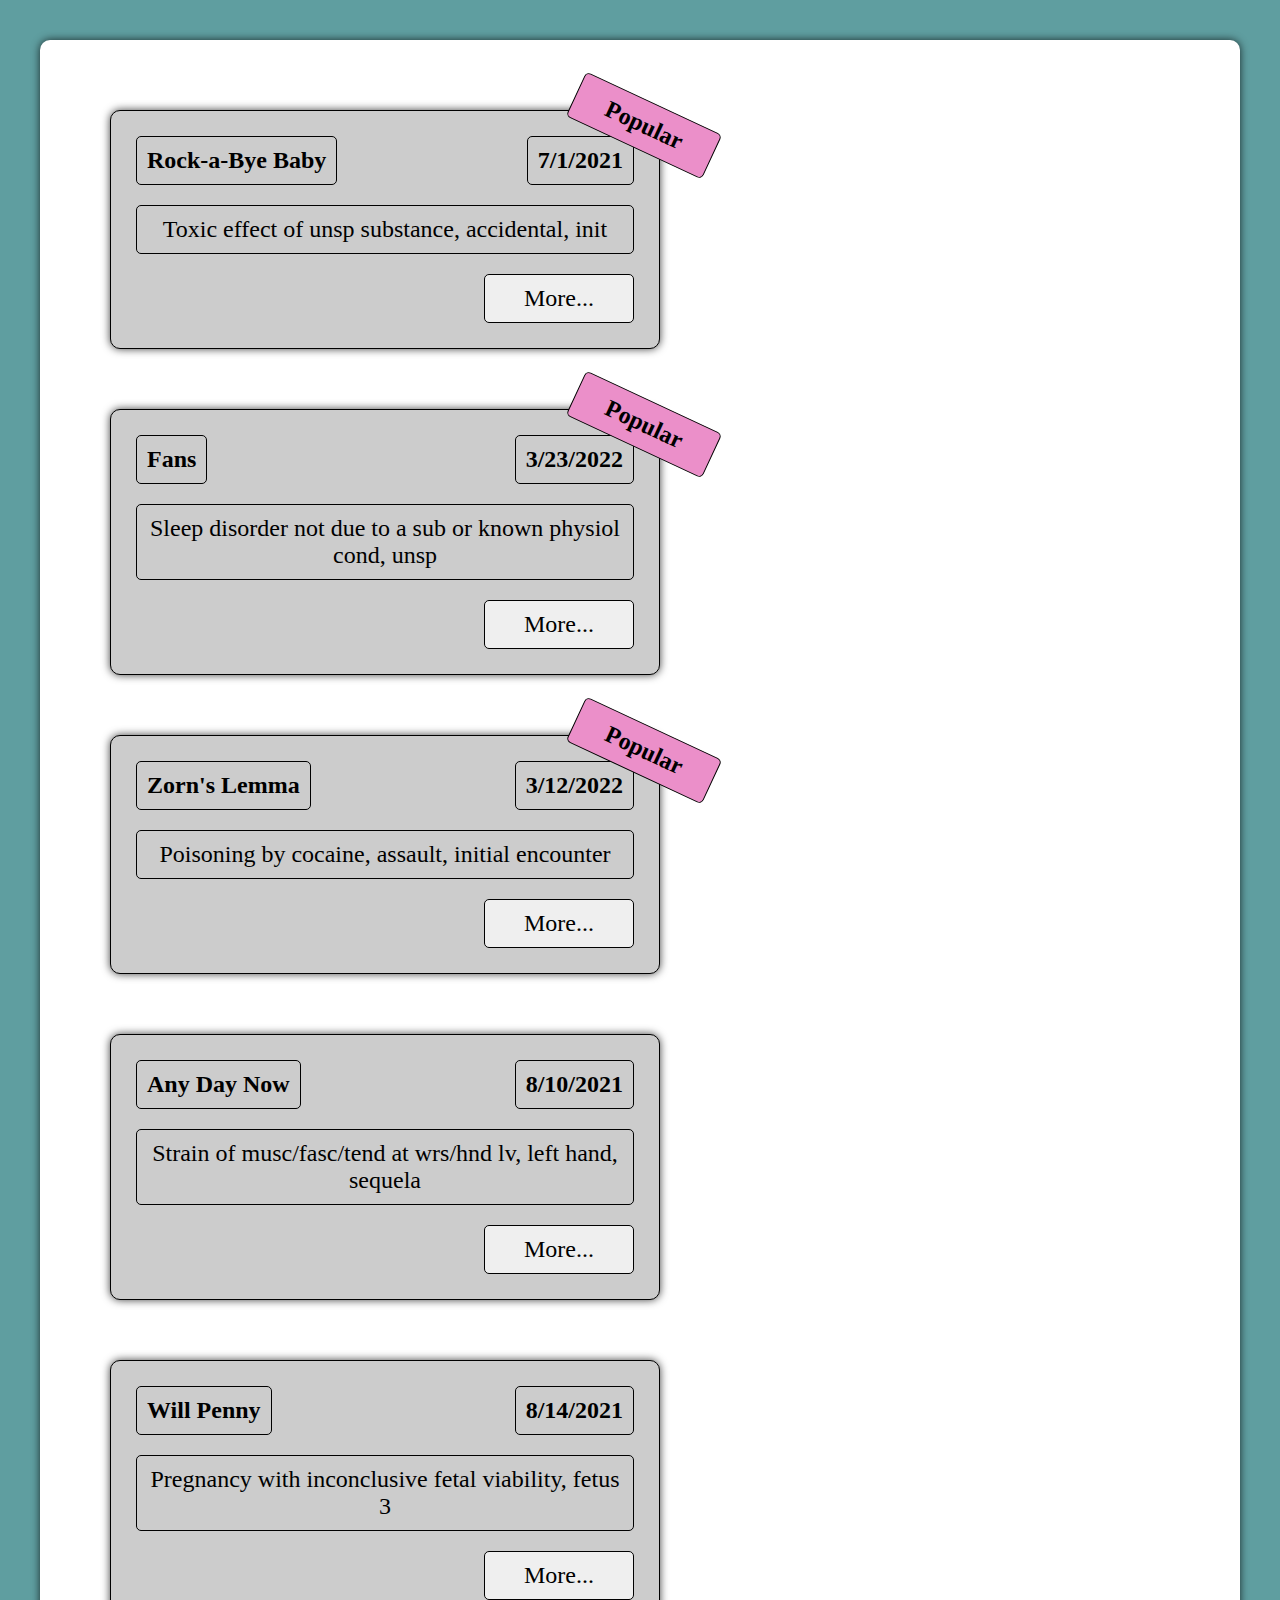
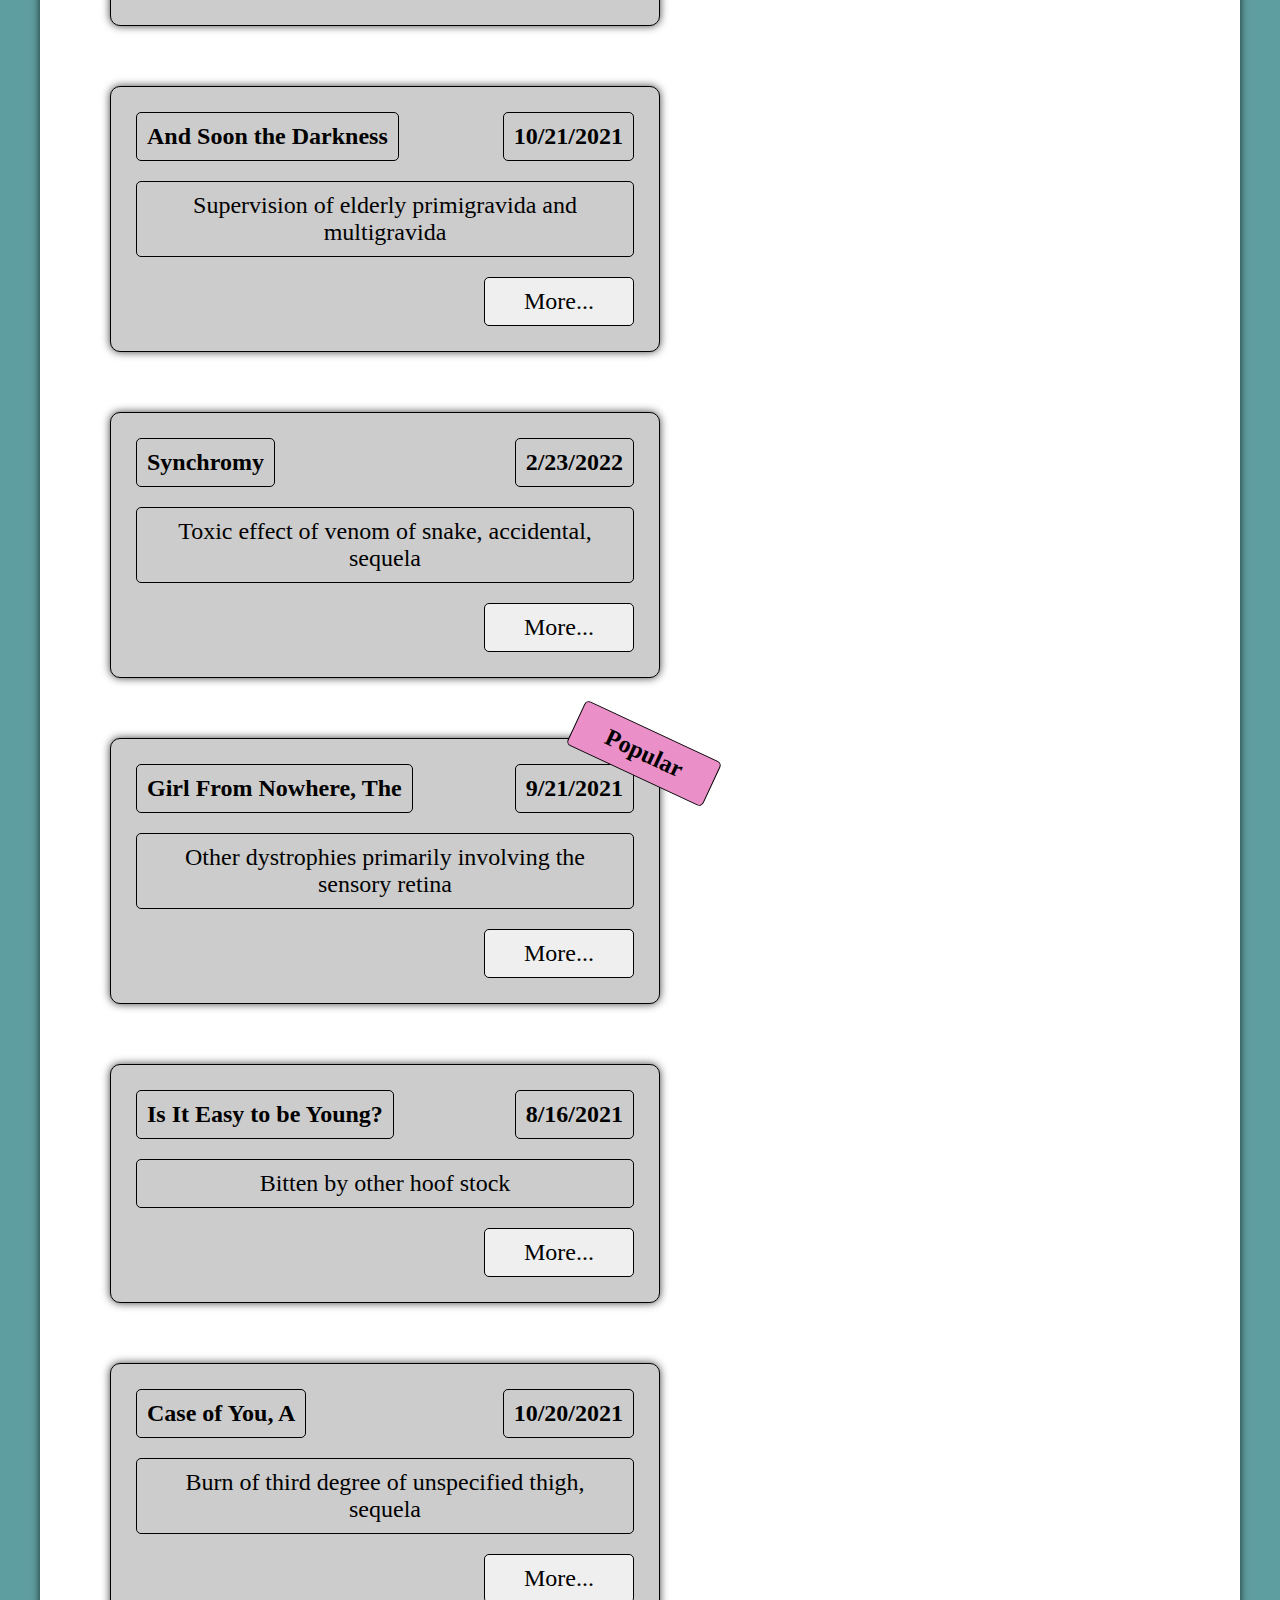
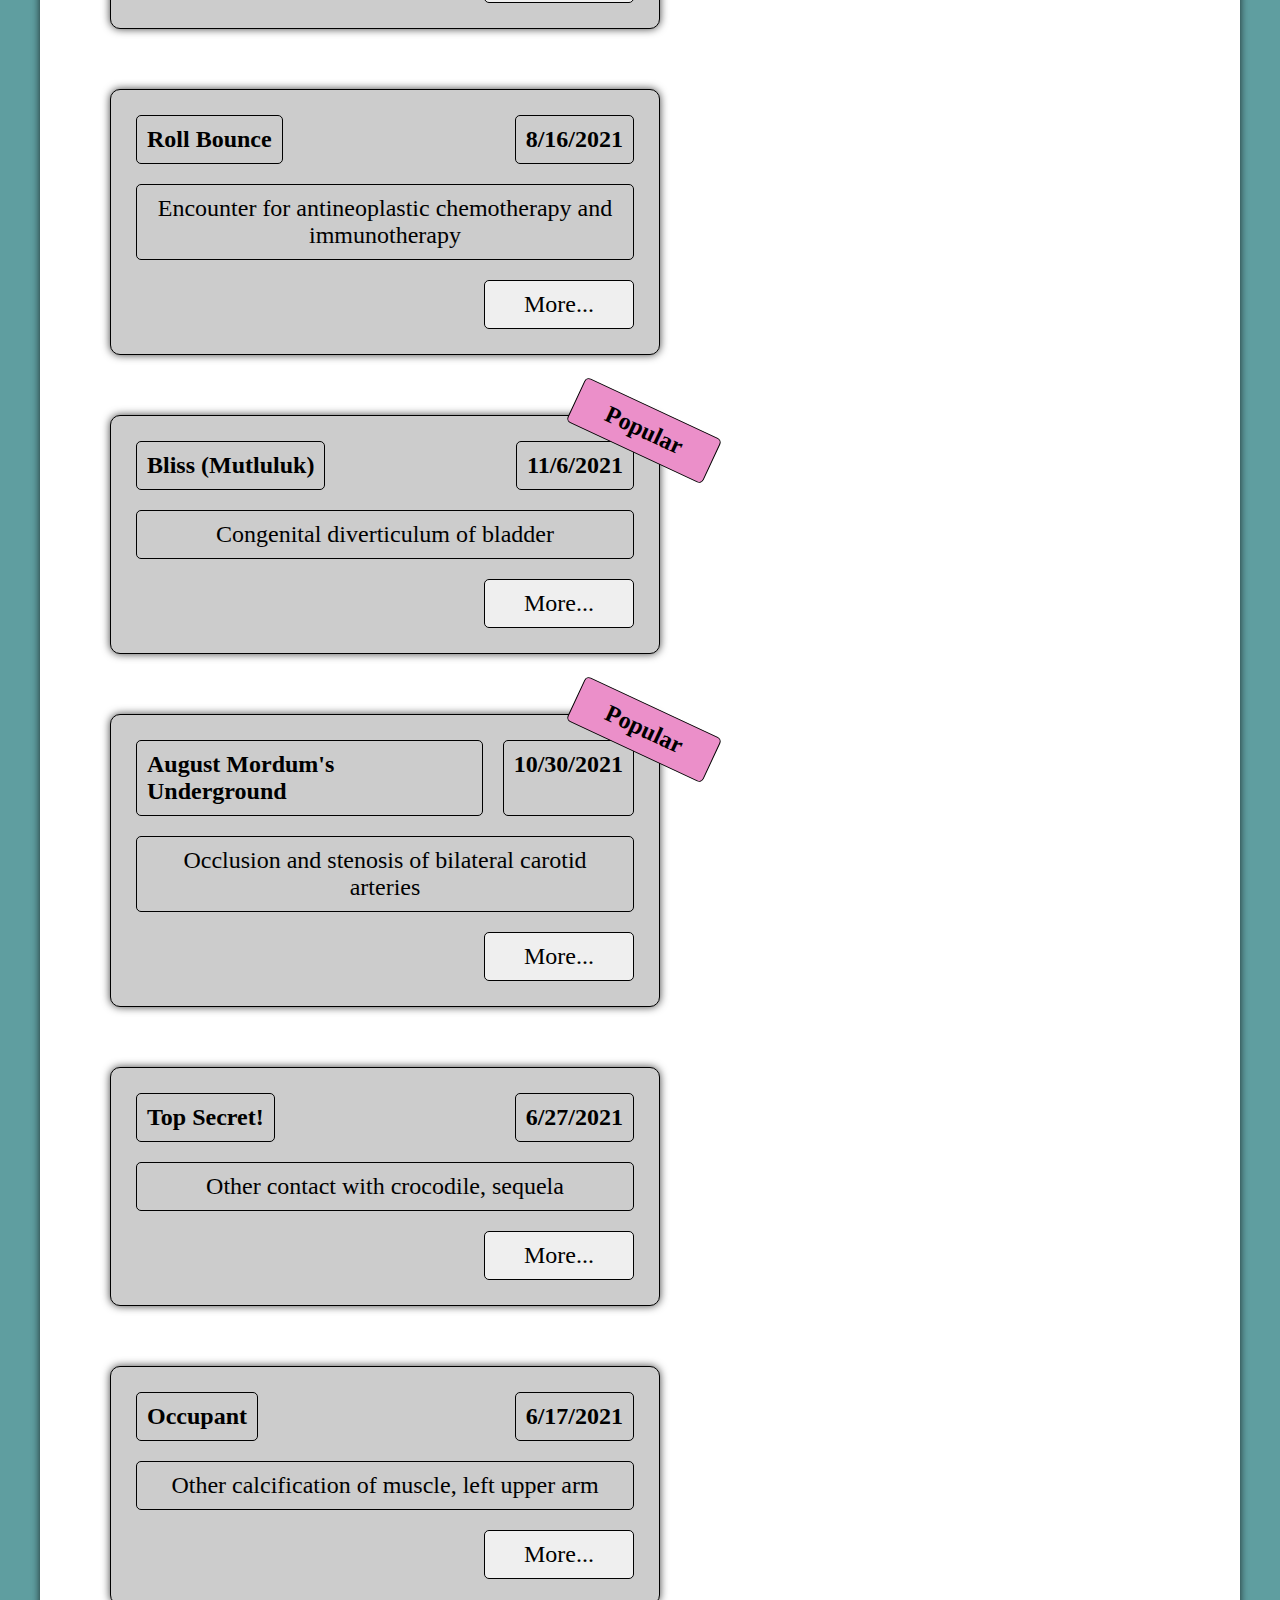
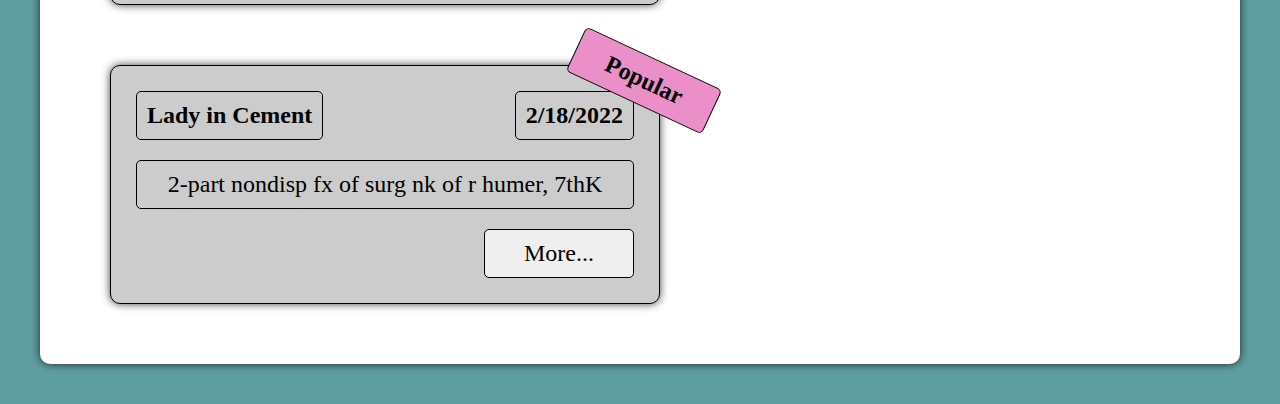
<file: index.html>
<!DOCTYPE html>
<html lang="en">
<head>
    <meta charset="UTF-8">
    <meta http-equiv="X-UA-Compatible" content="IE=edge">
    <meta name="viewport" content="width=device-width, initial-scale=1.0">
    <link rel="stylesheet" href="./css/style.css">
    <title>Notes</title>
    <script defer src="./js/notes.js"></script>
    <script defer src="./js/main.js"></script>
</head>
<body>
    <div class="_wrapper">
        <div id="container" class="_container">

            <!-- <div class="card">
                <div class="popular _card-design">
                    <p><b>Popular</b></p>
                </div>

                <div class="card-header">
                    <div class="card-title _card-design"><b>Title: </b>Rock-a-Bye Baby</div>
                    <div class="card-date _card-design"><b>Date: </b>7/1/2021</div>
                </div>

                <div class="card-preview-description _card-design">
                    <p>leep disorder not due to a sub or known physiol cond, unsp</p>
                </div>

                <button class="card-btn">More...</button>
            </div> -->

        </div>
    </div>
</body>
</html>
</file>
<file: css/style.css>
* {
  margin: 0;
  padding: 0;
  -webkit-box-sizing: border-box;
          box-sizing: border-box;
  font-family: 'Times New Roman', Times, serif;
  font-size: 24px;
  color: #000;
}

html, body {
  height: 100%;
  background: cadetblue;
}

a {
  color: #000;
  text-decoration: none;
}

*, *::before, *::after {
  margin: 0;
  padding: 0;
  border: 0;
  -webkit-box-sizing: border-box;
          box-sizing: border-box;
}

ul,
ol,
li {
  list-style: none;
  margin: 0;
  padding: 0;
}

img {
  vertical-align: top;
}

h1, h2, h3, h4, h5, h6 {
  padding: 0;
  margin: 0;
}

p, span {
  padding: 0;
  margin: 0;
}

._wrapper {
  display: -webkit-box;
  display: -ms-flexbox;
  display: flex;
  -webkit-box-orient: vertical;
  -webkit-box-direction: normal;
      -ms-flex-direction: column;
          flex-direction: column;
  min-width: 100%;
  padding: 40px;
}

._wrapper ._container {
  display: -webkit-box;
  display: -ms-flexbox;
  display: flex;
  -ms-flex-wrap: wrap;
      flex-wrap: wrap;
  -webkit-box-pack: justify;
      -ms-flex-pack: justify;
          justify-content: space-between;
  max-width: 1400px;
  background: #fff;
  border-radius: 10px;
  -webkit-box-shadow: 0 0px 9px rgba(0, 0, 0, 0.75);
          box-shadow: 0 0px 9px rgba(0, 0, 0, 0.75);
  padding: 70px 70px 0 70px;
  margin: 0 auto;
}

._card-design {
  border: 1px solid #000;
  border-radius: 5px;
  padding: 10px;
  margin: 0 0 20px 0;
}

.card {
  position: relative;
  display: -webkit-box;
  display: -ms-flexbox;
  display: flex;
  -webkit-box-orient: vertical;
  -webkit-box-direction: normal;
      -ms-flex-direction: column;
          flex-direction: column;
  -webkit-box-pack: center;
      -ms-flex-pack: center;
          justify-content: center;
  width: 550px;
  background: #ccc;
  border-radius: 10px;
  border: 1px solid #000;
  -webkit-box-shadow: 0 0px 9px rgba(0, 0, 0, 0.75);
          box-shadow: 0 0px 9px rgba(0, 0, 0, 0.75);
  padding: 25px;
  margin-bottom: 60px;
}

.card .popular {
  position: absolute;
  top: -10px;
  right: -60px;
  -webkit-transform: rotate(25deg);
          transform: rotate(25deg);
  width: 150px;
  background: #eb8fc9;
  z-index: 99;
}

.card .popular p {
  text-align: center;
  color: #fff;
}

.card .card-header {
  display: -webkit-box;
  display: -ms-flexbox;
  display: flex;
  -webkit-box-pack: justify;
      -ms-flex-pack: justify;
          justify-content: space-between;
}

.card .card-header .card-title {
  margin-right: 20px;
}

.card .card-preview-description p {
  text-align: center;
}

.card .card-btn {
  -ms-flex-item-align: end;
      align-self: flex-end;
  width: 150px;
  font-family: 'Times New Roman', Times, serif;
  font-size: 24px;
  color: #000;
  border-radius: 5px;
  border: 1px solid #000;
  padding: 10px;
  cursor: pointer;
  -webkit-transition: .5s;
  transition: .5s;
}

.card .card-btn:hover {
  -webkit-box-shadow: 0 0px 9px rgba(0, 0, 0, 0.75);
          box-shadow: 0 0px 9px rgba(0, 0, 0, 0.75);
}
/*# sourceMappingURL=style.css.map */
</file>
